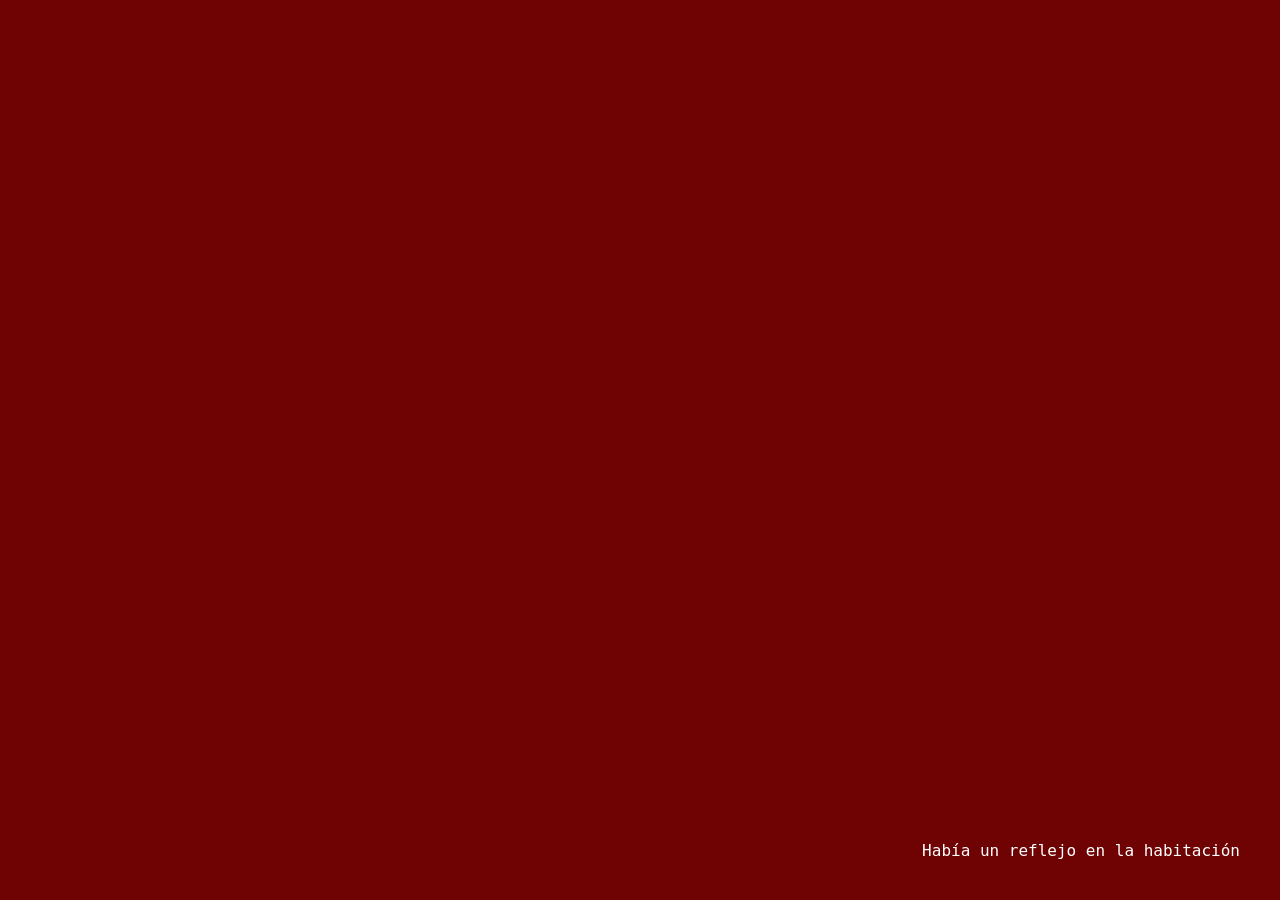
<file: index.html>
<!DOCTYPE html>
<html lang="es">
<head>
    <meta charset="UTF-8">
    <title>Una Última Oferta</title>
    <link href="css/estilos.css" rel="stylesheet">
</head>
<body>
    <div id="inicio">
        <div id="texto"></div>
    </div>
    <script src="js/script.js"></script>
</body>
</html>
</file>
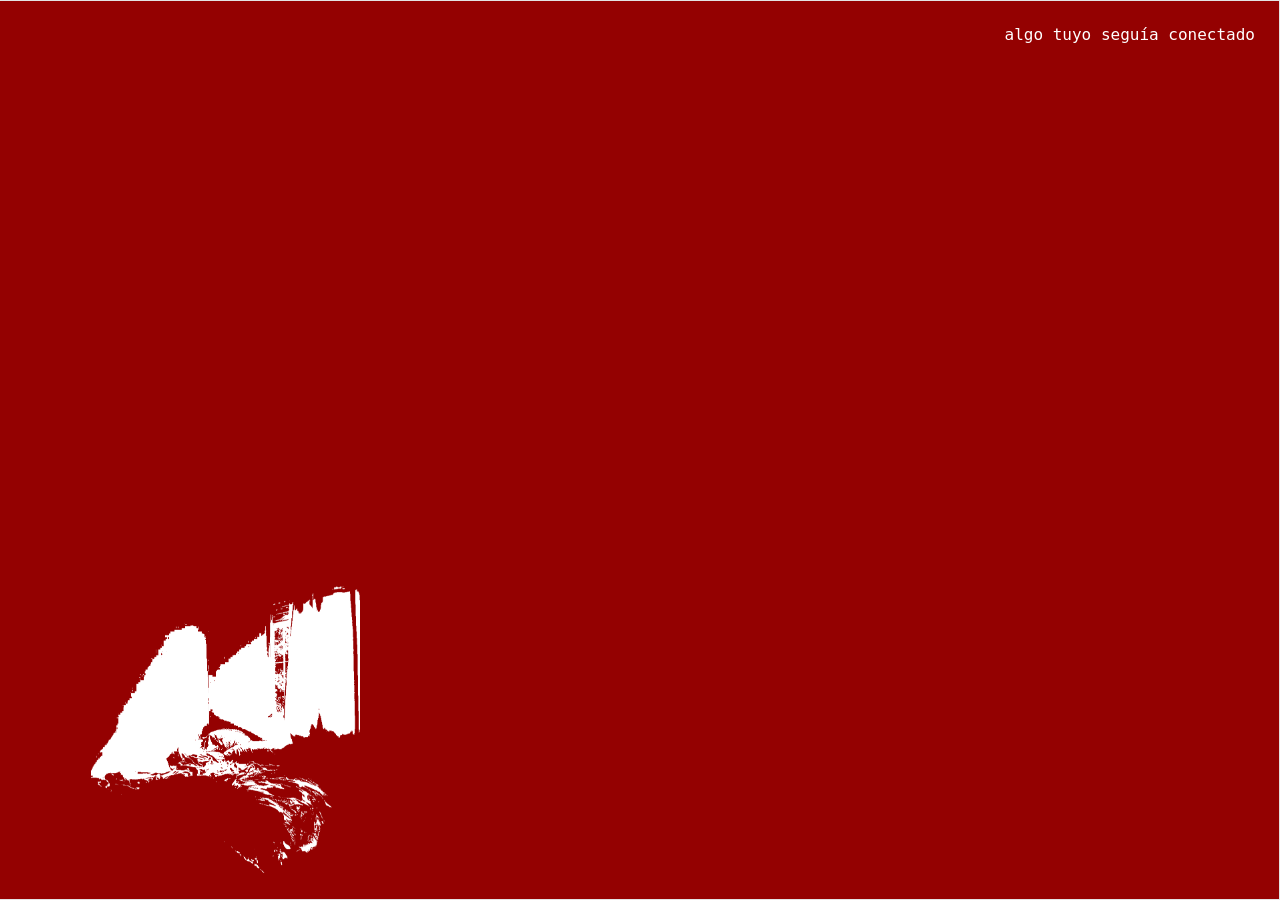
<file: pantalla2.html>
<head>
    <meta charset="UTF-8">
    <title>Una Última Oferta</title>

    <link href="css/estilos.css" rel="stylesheet">
</head>

<body>

<div id="pantalla">

    <div id="rojo">
        <div id="conectado">algo tuyo seguía conectado</div>
        <img class="foto-cables" src="imagenes/cables.png" alt="cables">
        <img class="foto-cama" src="imagenes/cama.png" alt="cama vacía">
    </div>

    <div id="violeta" class="oculto">
        <div id="escribiendo" class="oculto">escribiendo<span>.</span><span>.</span><span>.</span></div>
    </div>

</div>

<script src="js/script.js"></script>

</body>
</html>
</file>
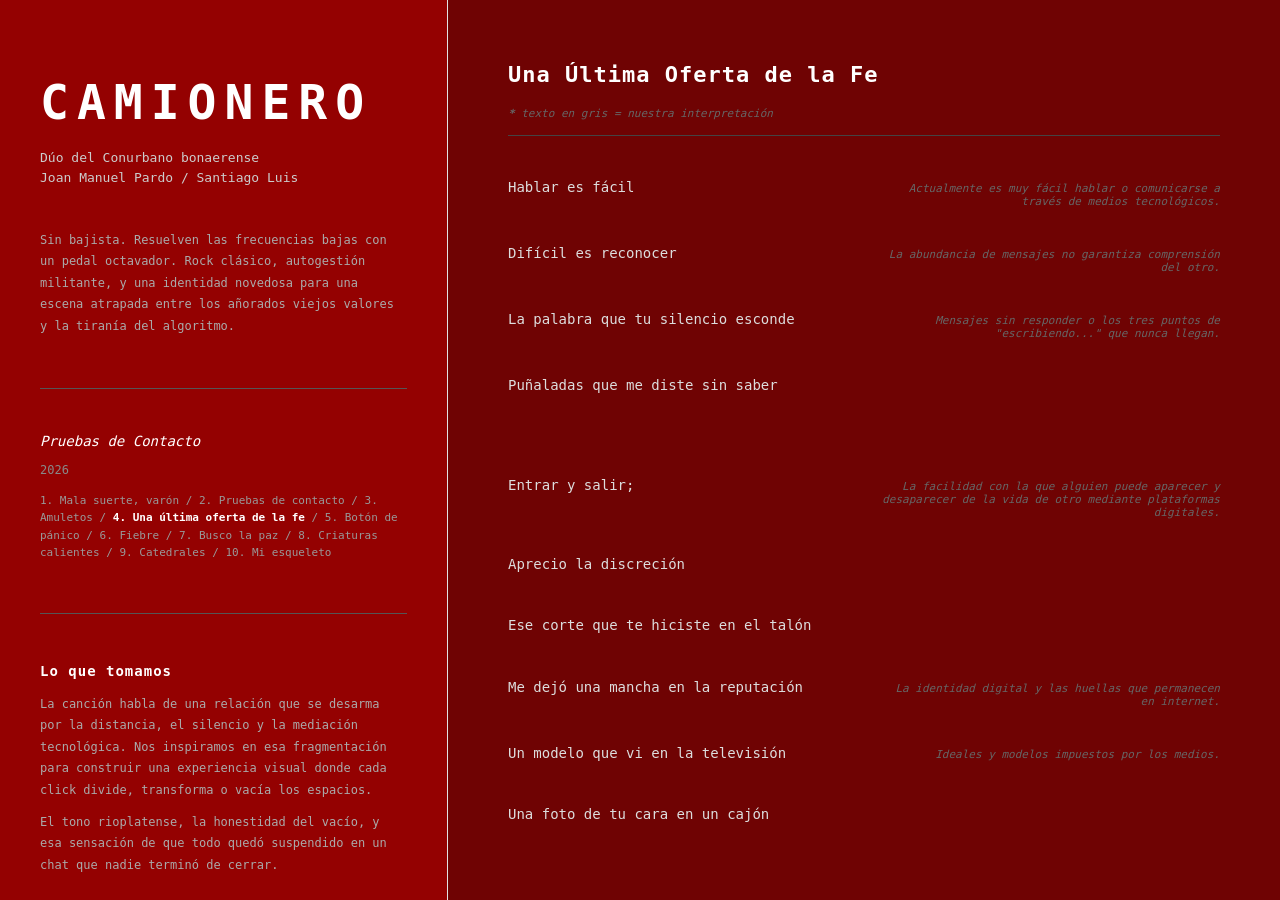
<file: pantalla3.html>
<!DOCTYPE html>
<html lang="es">
<head>
    <meta charset="UTF-8">
    <title>Camionero - Una Última Oferta</title>
    <link href="css/estilos.css" rel="stylesheet">
</head>
<body>

    <div id="pantalla3">

        <div id="columna-izquierda">
            <div id="intro-camionero">
                <h2 class="titulo-grande">Camionero</h2>
                <p class="subtitulo">Dúo del Conurbano bonaerense</p>
                <p class="subtitulo">Joan Manuel Pardo / Santiago Luis</p>
            </div>

            <div id="biografia">
                <p>Sin bajista. Resuelven las frecuencias bajas con un pedal octavador. Rock clásico, autogestión militante, y una identidad novedosa para una escena atrapada entre los añorados viejos valores y la tiranía del algoritmo.</p>
            </div>

            <div id="album">
                <p class="label">Pruebas de Contacto</p>
                <p class="year">2026</p>
                <p class="tracklist">1. Mala suerte, varón / 2. Pruebas de contacto / 3. Amuletos / <strong>4. Una última oferta de la fe</strong> / 5. Botón de pánico / 6. Fiebre / 7. Busco la paz / 8. Criaturas calientes / 9. Catedrales / 10. Mi esqueleto</p>
            </div>

            <div id="tomamos">
                <h4>Lo que tomamos</h4>
                <p>La canción habla de una relación que se desarma por la distancia, el silencio y la mediación tecnológica. Nos inspiramos en esa fragmentación para construir una experiencia visual donde cada click divide, transforma o vacía los espacios.</p>
                <p>El tono rioplatense, la honestidad del vacío, y esa sensación de que todo quedó suspendido en un chat que nadie terminó de cerrar.</p>
            </div>
        </div>

        <div id="columna-derecha">
            <div id="letra-container">
                <h3>Una Última Oferta de la Fe</h3>

                <p class="nota-gris"><strong>*</strong> texto en gris = nuestra interpretación</p>

                <div id="letra">
                    <div class="linea-con-interpretacion">
                        <p class="texto-cancion">Hablar es fácil</p>
                        <p class="interpretacion">Actualmente es muy fácil hablar o comunicarse a través de medios tecnológicos.</p>
                    </div>
                    <div class="linea-con-interpretacion">
                        <p class="texto-cancion">Difícil es reconocer</p>
                        <p class="interpretacion">La abundancia de mensajes no garantiza comprensión del otro.</p>
                    </div>
                    <div class="linea-con-interpretacion">
                        <p class="texto-cancion">La palabra que tu silencio esconde</p>
                        <p class="interpretacion">Mensajes sin responder o los tres puntos de "escribiendo..." que nunca llegan.</p>
                    </div>
                    <div class="linea-con-interpretacion">
                        <p class="texto-cancion">Puñaladas que me diste sin saber</p>
                        <p class="interpretacion"></p>
                    </div>

                    <p class="blank"></p>

                    <div class="linea-con-interpretacion">
                        <p class="texto-cancion">Entrar y salir;</p>
                        <p class="interpretacion">La facilidad con la que alguien puede aparecer y desaparecer de la vida de otro mediante plataformas digitales.</p>
                    </div>
                    <div class="linea-con-interpretacion">
                        <p class="texto-cancion">Aprecio la discreción</p>
                        <p class="interpretacion"></p>
                    </div>
                    <div class="linea-con-interpretacion">
                        <p class="texto-cancion">Ese corte que te hiciste en el talón</p>
                        <p class="interpretacion"></p>
                    </div>
                    <div class="linea-con-interpretacion">
                        <p class="texto-cancion">Me dejó una mancha en la reputación</p>
                        <p class="interpretacion">La identidad digital y las huellas que permanecen en internet.</p>
                    </div>
                    <div class="linea-con-interpretacion">
                        <p class="texto-cancion">Un modelo que vi en la televisión</p>
                        <p class="interpretacion">Ideales y modelos impuestos por los medios.</p>
                    </div>
                    <div class="linea-con-interpretacion">
                        <p class="texto-cancion">Una foto de tu cara en un cajón</p>
                        <p class="interpretacion"></p>
                    </div>

                    <p class="blank"></p>

                    <div class="linea-con-interpretacion">
                        <p class="texto-cancion">Mi cuerpo es ágil</p>
                        <p class="interpretacion"></p>
                    </div>
                    <div class="linea-con-interpretacion">
                        <p class="texto-cancion">Mi lengua no tiene valor</p>
                        <p class="interpretacion">La palabra pierde importancia frente a imágenes, perfiles e interfaces.</p>
                    </div>
                    <div class="linea-con-interpretacion">
                        <p class="texto-cancion">Está ligada a una ciencia inferior</p>
                        <p class="interpretacion">Crítica a la reducción de los vínculos a sistemas de medición o clasificación.</p>
                    </div>
                    <div class="linea-con-interpretacion">
                        <p class="texto-cancion">Enredada en el comercio del amor</p>
                        <p class="interpretacion">Match, likes y la necesidad de ser elegido. El afecto atravesado por lógicas de consumo.</p>
                    </div>

                    <p class="blank"></p>

                    <div class="linea-con-interpretacion">
                        <p class="texto-cancion">Memoria led</p>
                        <p class="interpretacion">Memoria digital: archivos, fotos y conversaciones almacenadas.</p>
                    </div>
                    <div class="linea-con-interpretacion">
                        <p class="texto-cancion">Bajo consumo, no conecté</p>
                        <p class="interpretacion">A pesar de la conexión constante, la imposibilidad de conectar verdaderamente.</p>
                    </div>
                    <div class="linea-con-interpretacion">
                        <p class="texto-cancion">Con la moda de pegarme en la pared</p>
                        <p class="interpretacion"></p>
                    </div>
                    <div class="linea-con-interpretacion">
                        <p class="texto-cancion">Con la voluntad en venta en internet</p>
                        <p class="interpretacion">La atención, el deseo y la validación como bienes de intercambio en plataformas.</p>
                    </div>
                    <div class="linea-con-interpretacion">
                        <p class="texto-cancion">Una última oferta de la fe</p>
                        <p class="interpretacion">La última oportunidad de creer o confiar en un entorno dominado por la lógica del consumo.</p>
                    </div>
                    <div class="linea-con-interpretacion">
                        <p class="texto-cancion">Solitaria se está haciendo esta noche</p>
                        <p class="interpretacion"></p>
                    </div>
                    <div class="linea-con-interpretacion">
                        <p class="texto-cancion">Demora el amanecer</p>
                        <p class="interpretacion"></p>
                    </div>

                    <p class="blank"></p>

                    <div class="linea-con-interpretacion">
                        <p class="texto-cancion">Tiene un dios digital</p>
                        <p class="interpretacion">El algoritmo que organiza encuentros, visibilidades e interacciones.</p>
                    </div>
                    <div class="linea-con-interpretacion">
                        <p class="texto-cancion destacado">Destructor</p>
                        <p class="interpretacion">La tecnología como fuerza capaz de transformar o deteriorar los vínculos.</p>
                    </div>
                    <div class="linea-con-interpretacion">
                        <p class="texto-cancion">El camino a la eternidad</p>
                        <p class="interpretacion">Internet como espacio de permanencia, donde los rastros digitales permanecen aunque las relaciones terminen.</p>
                    </div>
                </div>

                <div id="fuente">
                    <p>Producción: Dylan Lerner, Santiago Javier Luis, Joan Manuel Pardo</p>
                </div>
            </div>
        </div>

    </div>

</body>
</html>
</file>
<file: css/estilos.css>
body{

    background-color:#df7db18a;
    /* color de fondo general de toda la página */

    margin:0;
    /* saca margen automático que agrega el navegador */

    padding:0;
    /* saca padding automático */
}

/* ---------------- */
/* PANTALLA DE INICIO */
/* ---------------- */

#inicio{

    position:absolute;

    width:100%;

    height:100%;

    background-color:#6f0303;

    display:flex;

    justify-content:flex-end;

    align-items:flex-end;
}


#texto{

    color:white;

    font-family:monospace;

    font-size:16px;

    padding:40px;

    cursor:pointer;
}

/* ---------------- */
/* SEGUNDA PANTALLA */
/* ---------------- */

#pantalla{

    position:absolute;
    /* permite ubicarlo ocupando toda la pantalla */

    width:100%;
    /* ancho completo */

    height:100%;
    /* alto completo */

    display:flex;
    /* rojo y violeta quedan uno al lado del otro */

    background-color:#8b0505;
}




/* ---------------- */
/* BLOQUE ROJO */
/* nunca cambia */
/* ---------------- */

#rojo{

    position:relative;

    width:100%;
    /* empieza ocupando toda la pantalla */

    border:1px solid #e3e3e3;

    border-left:0;

    box-sizing:border-box;
    /* incluye el borde dentro del width */

    /* sin border-box sería:
       width + borde */

    /* con border-box:
       width ya incluye borde */

    /* entonces rojo sigue ocupando exactamente 30%
       aunque tenga borde */

    background-color:#940101;

    overflow:hidden;
}

#conectado{

    position:absolute;

    top:24px;

    right:24px;

    color:white;

    font-family:monospace;

    font-size:16px;

    cursor:pointer;

    z-index:3;
}

#escribiendo{

    position:absolute;

    top:50%;

    left:50%;

    transform:translate(-50%, -50%);

    color:white;

    font-family:monospace;

    font-size:16px;

    z-index:3;
}

#escribiendo.oculto{

    display:none;
}

#escribiendo span{
    animation:punto 1.2s infinite;
}

#escribiendo span:nth-child(2){
    animation-delay:0.2s;
}

#escribiendo span:nth-child(3){
    animation-delay:0.4s;
}

.puntos-escritura span{
    animation:punto 1.2s infinite;
}

.puntos-escritura span:nth-child(2){
    animation-delay:0.2s;
}

.puntos-escritura span:nth-child(3){
    animation-delay:0.4s;
}

#escribiendo span:nth-child(2){

    animation-delay:0.2s;
}

#escribiendo span:nth-child(3){

    animation-delay:0.4s;
}

@keyframes punto{

    0%{opacity:0;}

    50%{opacity:1;}

    100%{opacity:0;}
}

.foto-cama{

    position:absolute;

    z-index:2;

    right:calc(70% + 24px);

    bottom:24px;

    width:21%;

    height:auto;

    display:block;

    cursor:pointer;

}

.foto-cables{

    position:absolute;

    top:0;

    left:0;

    width:100%;

    height:100%;

    object-fit:cover;

    transform:rotate(0deg);

    z-index:1;

    display:none;
}




/* ---------------- */
/* BLOQUE VIOLETA */
/* primer bloque clickeable */
/* ---------------- */

#violeta{

    position:relative;

    width:70%;
    /* ocupa el resto del ancho */

    border:1px solid #e3e3e3;

    border-right:0;

    box-sizing:border-box;

    display:flex;

    /* flex se pone en el padre */

    /* porque azul y verde viven adentro de violeta */

    /* violeta = contenedor */

    /* azul + verde = hijos */

    /* entonces violeta organiza a azul y verde */

    cursor:pointer;
    /* cambia cursor a manito */

    background-color:#6f0303;
}


#violeta.oculto{

    display:none;
}




/* ---------------- */
/* AZUL */
/* ---------------- */

#azul{

    width:50%;
    /* ocupa la mitad del violeta */

    border:1px solid #e3e3e3;

    box-sizing:border-box;

    background-color:#4a0202;

    display:flex;

    justify-content:center;

    align-items:center;

    color:white;

    font-family:monospace;

    font-size:16px;

    cursor:pointer;
}




/* ---------------- */
/* VERDE */
/* ---------------- */

#verde{

    position:relative;

    width:50%;
    /* comparte el espacio con azul */

    border:1px solid #e3e3e3;

    border-right:0;

    box-sizing:border-box;

    display:flex;

    flex-direction:column;
    /* column = apila hijos verticalmente */

    /* por eso los miniVerde
       quedan uno arriba del otro */

    cursor:pointer;

    background-color:#a30a0a;
}

.foto-luz{

    position:absolute;

    top:50%;

    left:50%;

    transform:translate(-50%, -50%);

    width:80%;

    height:auto;

    display:block;

    pointer-events:none;

    animation:parpadeo 1.5s infinite;
}

@keyframes parpadeo{

    0%,100%{opacity:1;}

    50%{opacity:0.3;}
}

.foto-perfil{

    width:45%;

    height:auto;

    display:block;

    margin:0 auto;

    pointer-events:none;
}

.azulGrande-cuatro{

    width:100%;

    height:100%;

    display:grid;

    grid-template-columns:1fr 1fr;

    grid-template-rows:1fr 1fr;
}

.miniAzul-cuadro{

    display:flex;

    align-items:center;

    justify-content:center;

    text-align:center;

    color:white;

    font-family:monospace;

    font-size:16px;

    padding:20px;

    box-sizing:border-box;

    border:1px solid #e3e3e3;

    background-color:#3a0000;

    cursor:pointer;
}

.verde-cuatro{

    width:100%;

    height:100%;

    display:grid;

    grid-template-columns:1fr 1fr;

    grid-template-rows:1fr 1fr;
}

.miniCuadrito{

    display:flex;

    align-items:center;

    justify-content:center;

    text-align:center;

    color:white;

    font-family:monospace;

    font-size:13px;

    padding:15px;

    box-sizing:border-box;

    border:1px solid #e3e3e3;

    background-color:#2e0202;

    cursor:pointer;
}

.verdeMitad{

    display:flex;

    width:100%;

    flex:1;
}

.verdeArriba{

    border-bottom:1px solid #e3e3e3;
}

.verdeAbajo{

    border-top:1px solid #e3e3e3;
}

#verdeAbajo{

    display:flex;

    flex-direction:column;

    justify-content:center;

    align-items:center;

    text-align:center;

    color:white;

    font-family:monospace;

    font-size:16px;

    cursor:pointer;
}

.miniVerdeDos{

    width:100%;

    height:50%;

    border:1px solid #e3e3e3;

    box-sizing:border-box;

    background-color:#7a0404;

    cursor:pointer;

    display:flex;

    align-items:center;

    justify-content:center;

    text-align:center;

    padding:20px;
}

.verdeArribaCuatro{

    width:100%;

    height:100%;

    display:grid;

    grid-template-columns:1fr 1fr;

    grid-template-rows:1fr 1fr;
}

.foto-paisaje{
    width:40%;
    height:auto;
    display:block;
    margin:0 auto;
    pointer-events:none;
}

.foto-fuego{
    width:27%;
    height:auto;
    display:block;
    margin:0 auto;
    pointer-events:none;
    animation:fuego 0.15s infinite alternate;
}

@keyframes fuego{
    0%{opacity:0.4;}
    50%{opacity:1;}
    100%{opacity:0.6;}
}




/* ---------------- */
/* MINI VERDES */
/* ---------------- */

.miniVerde{

    flex:1;

    /* flex:1 reparte el espacio disponible */

    /* como hay dos miniVerde */

    /* ambos ocupan el mismo alto */

    /* uno arriba y otro abajo */

    border:1px solid #e3e3e3;

    box-sizing:border-box;

    background-color:#7a0404;

    display:flex;
    /* necesario para ordenar cuadrados internos */

    flex-wrap:wrap;

    /* wrap = si no entran en una fila */

    /* bajan a la fila siguiente */

    /* sin wrap:
       □ □ □ □ */

    /* con wrap:
       □ □
       □ □ */

    /* eso arma el 2x2 */

    cursor:pointer;
}




/* ---------------- */
/* CUADRADOS VERDES */
/* ---------------- */

.cuadradoVerde{

    width:50%;
    /* mitad del ancho */

    height:50%;
    /* mitad del alto */

    border:1px solid #e3e3e3;

    box-sizing:border-box;

    background-color:#5c0202;
}




/* ---------------- */
/* DIVISIÓN DEL AZUL */
/* ---------------- */

.azulGrande{

    height:70%;
    /* bloque superior más grande */

    border:1px solid #e3e3e3;

    box-sizing:border-box;

    background-color:#2b0000;
}


.azulChico{

    height:30%;
    /* ocupa menos espacio abajo */

    border:1px solid #e3e3e3;

    box-sizing:border-box;

    background-color:#9b1111;

    display:flex;
    /* necesario para que los hijos
       queden uno al lado del otro */
}

/* ---------------- */
/* FRAGMENTOS DEL AZUL GRANDE */
/* ---------------- */

.miniAzul{

    height:50%;
    /* mitad del alto */

    border:1px solid #e3e3e3;

    box-sizing:border-box;

    background-color:#3a0101;
}

/* ---------------- */
/* FRAGMENTOS DEL AZUL CHICO */
/* ---------------- */

.miniAzulChico{

    width:50%;

    height:100%;

    border:1px solid #e3e3e3;

    box-sizing:border-box;

    background-color:#b31b1b;
}

#violeta > :last-child,
#violeta > :last-child > .miniVerde,
#violeta > :last-child > .miniVerde > .cuadradoVerde:nth-child(even){

    border-right:0;
}

/* ---------------- */
/* PANTALLA 3 - CAMIONERO */
/* ---------------- */

#pantalla3{
    position:absolute;
    width:100%;
    height:100%;
    display:flex;
    background-color:#6f0303;
    overflow:hidden;
}

#columna-izquierda{
    width:35%;
    min-height:100%;
    border-right:1px solid #e3e3e3;
    box-sizing:border-box;
    padding:40px;
    display:flex;
    flex-direction:column;
    justify-content:center;
    background-color:#940101;
    overflow-y:auto;
}

#columna-derecha{
    width:65%;
    min-height:100%;
    padding:40px 60px;
    box-sizing:border-box;
    overflow-y:auto;
    background-color:#6f0303;
}

#intro-camionero h2{
    color:white;
    font-family:monospace;
    font-size:28px;
    margin-bottom:20px;
    letter-spacing:2px;
    margin-top:60px;
}

#intro-camionero p{
    color:#ccc;
    font-family:monospace;
    font-size:13px;
    margin:5px 0;
}

#biografia{
    margin-top:30px;
}

#biografia p{
    color:#aaa;
    font-family:monospace;
    font-size:12px;
    line-height:1.8;
    margin:10px 0;
}

#album{
    margin-top:40px;
    padding-top:30px;
    border-top:1px solid #555;
}

#album .label{
    color:white;
    font-family:monospace;
    font-size:14px;
    font-style:italic;
}

#album .year{
    color:#888;
    font-family:monospace;
    font-size:12px;
    margin-bottom:15px;
}

#album .tracklist{
    color:#999;
    font-family:monospace;
    font-size:11px;
    line-height:1.6;
}

#album .tracklist strong{
    color:white;
}

.separator{
    color:#555;
    margin:0 5px;
}

#letra-container h3{
    color:white;
    font-family:monospace;
    font-size:22px;
    margin-bottom:20px;
    letter-spacing:1px;
}

.titulo-grande{
    font-size:48px !important;
    letter-spacing:8px !important;
    text-transform:uppercase;
}

.subtitulo{
    color:#888;
    font-family:monospace;
    font-size:12px;
    margin:5px 0;
}

#letra{
    margin-bottom:40px;
}

.linea-con-interpretacion{
    display:flex;
    gap:30px;
    margin-bottom:8px;
    align-items:baseline;
}

.texto-cancion{
    color:#ddd;
    font-family:monospace;
    font-size:14px;
    line-height:1.8;
    flex:1;
}

.interpretacion{
    color:#666;
    font-family:monospace;
    font-size:11px;
    font-style:italic;
    flex:1;
    text-align:right;
}

.texto-cancion.destacado{
    color:white;
    font-size:16px;
    letter-spacing:2px;
}

p.blank{
    height:15px;
}

.nota-gris{
    color:#666;
    font-family:monospace;
    font-size:11px;
    font-style:italic;
    margin-bottom:25px;
    padding-bottom:15px;
    border-bottom:1px solid #444;
}

#fuente{
    padding-top:30px;
    border-top:1px solid #444;
}

#fuente p{
    color:#666;
    font-family:monospace;
    font-size:11px;
    font-style:italic;
}

#tomamos{
    margin-top:40px;
    padding-top:30px;
    border-top:1px solid #555;
}

#tomamos h4{
    color:white;
    font-family:monospace;
    font-size:14px;
    margin-bottom:15px;
    letter-spacing:1px;
}

#tomamos p{
    color:#aaa;
    font-family:monospace;
    font-size:12px;
    line-height:1.8;
    margin:10px 0;
}
</file>
